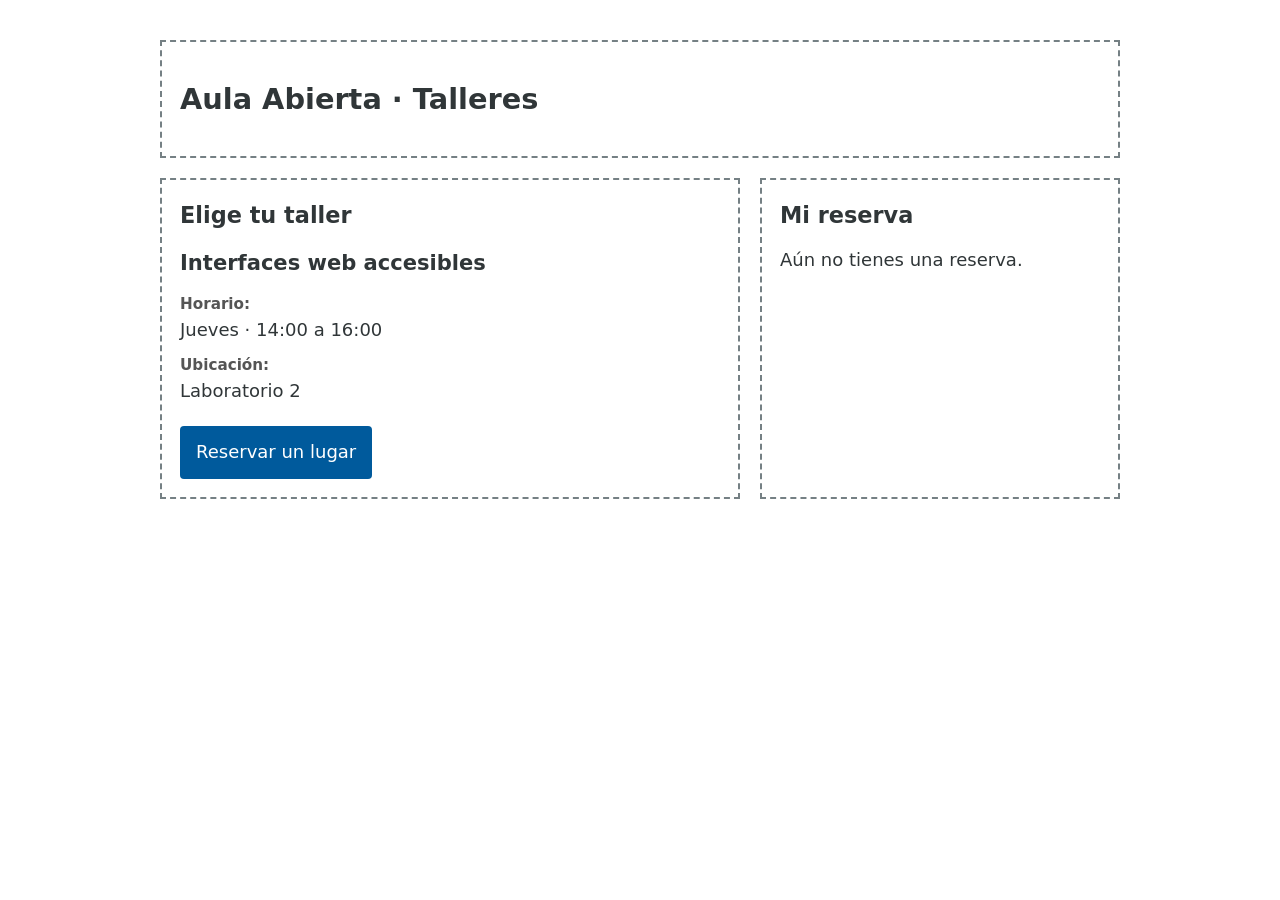
<file: src/index.html>
<!doctype html>
<html lang="es">
<head>
    <meta charset="utf-8">
    <meta name="viewport" content="width=device-width, initial-scale=1">
    <title>Aula Abierta · Talleres</title>
    <!-- Conexión con la hoja de estilos CSS (Fase siguiente) -->
    <link rel="stylesheet" href="estilos.css">
</head>
<body>

    <header>
        <h1>Aula Abierta · Talleres</h1>
    </header>

    <main>
        <section>
            <h2>Elige tu taller</h2>
            <article>
                <h3>Interfaces web accesibles</h3>
                
                <!-- Uso de <dl> para representar los datos y sus valores -->
                <dl>
                    <dt>Horario:</dt>
                    <dd>Jueves · 14:00 a 16:00</dd>
                    <dt>Ubicación:</dt>
                    <dd>Laboratorio 2</dd>
                </dl>

                <!-- Botón nativo interactivo y navegable mediante Tab -->
                <button id="btn-reservar" type="button">Reservar un lugar</button>
            </article>
        </section>

        <aside>
            <h2>Mi reserva</h2>
            <!-- Región de estado para anunciar cambios dinámicamente -->
            <p id="estado-reserva" role="status">Aún no tienes una reserva.</p>
        </aside>
    </main>

    <!-- Conexión con el script de JavaScript (Fase de interacción) -->
    <script src="reserva.js"></script>
</body>
</html>
</file>
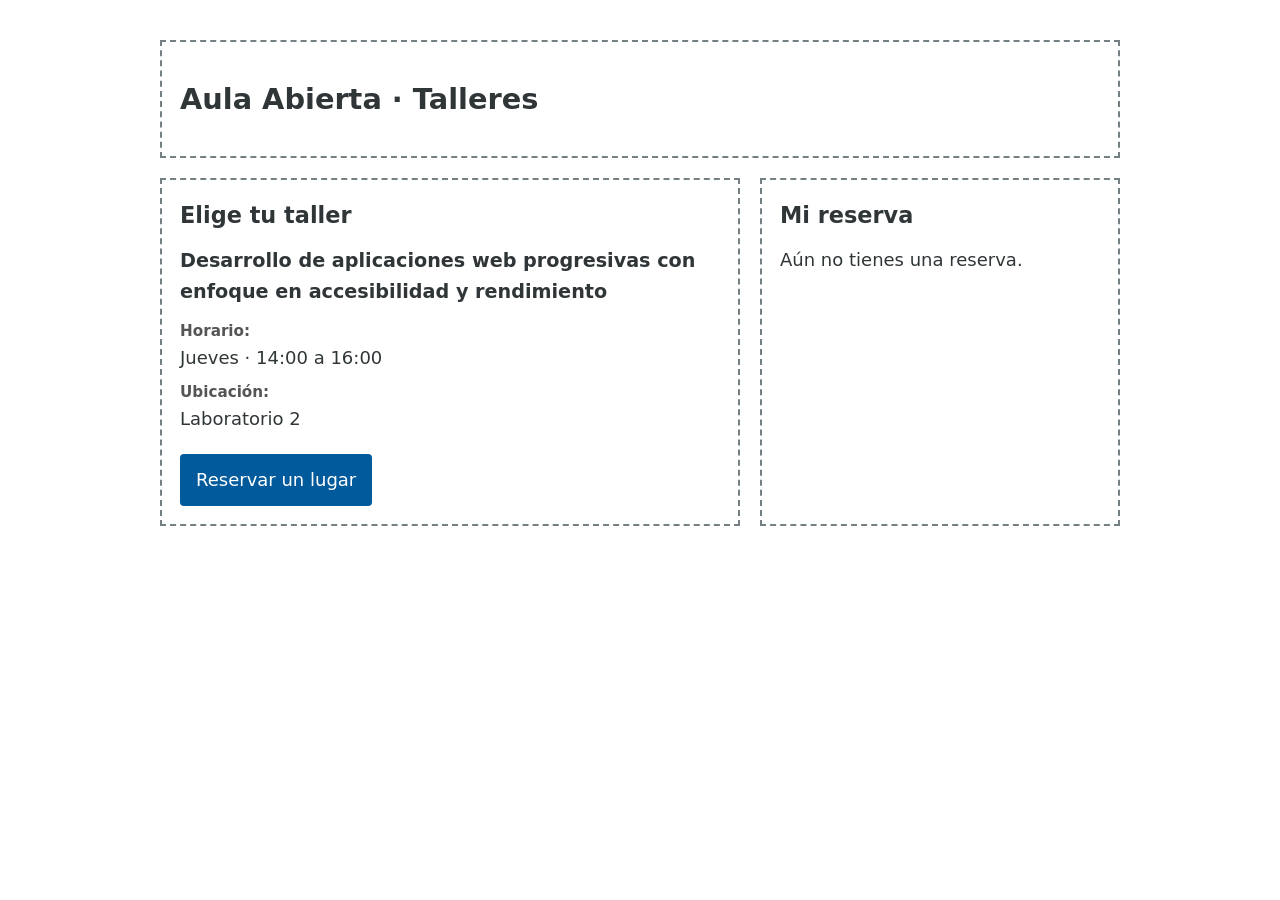
<file: Fase1/src/index.html>
<!doctype html>
<html lang="es">

<head>
    <meta charset="utf-8">
    <meta name="viewport" content="width=device-width, initial-scale=1">
    <title>Aula Abierta · Talleres</title>
    <!-- Conexión con la hoja de estilos CSS (Fase siguiente) -->
    <link rel="stylesheet" href="estilos.css">
</head>

<body>

    <header>
        <h1>Aula Abierta · Talleres</h1>
    </header>

    <main>
        <section>
            <h2>Elige tu taller</h2>
            <article>
                <h3>Desarrollo de aplicaciones web progresivas con enfoque en accesibilidad y rendimiento</h3>

                <dl>
                    <dt>Horario:</dt>
                    <dd>Jueves · 14:00 a 16:00</dd>
                    <dt>Ubicación:</dt>
                    <dd>Laboratorio 2</dd>
                </dl>

                <div id="contenedor-acciones">
                    <button id="btn-reservar" type="button">Reservar un lugar</button>
                </div>
            </article>
        </section>

        <aside>
            <h2>Mi reserva</h2>
            <!-- Región de estado para anunciar cambios dinámicamente -->
            <p id="estado-reserva" role="status">Aún no tienes una reserva.</p>
        </aside>
    </main>

    <!-- Conexión con el script de JavaScript (Fase de interacción) -->
    <script src="reserva.js"></script>
</body>

</html>
</file>
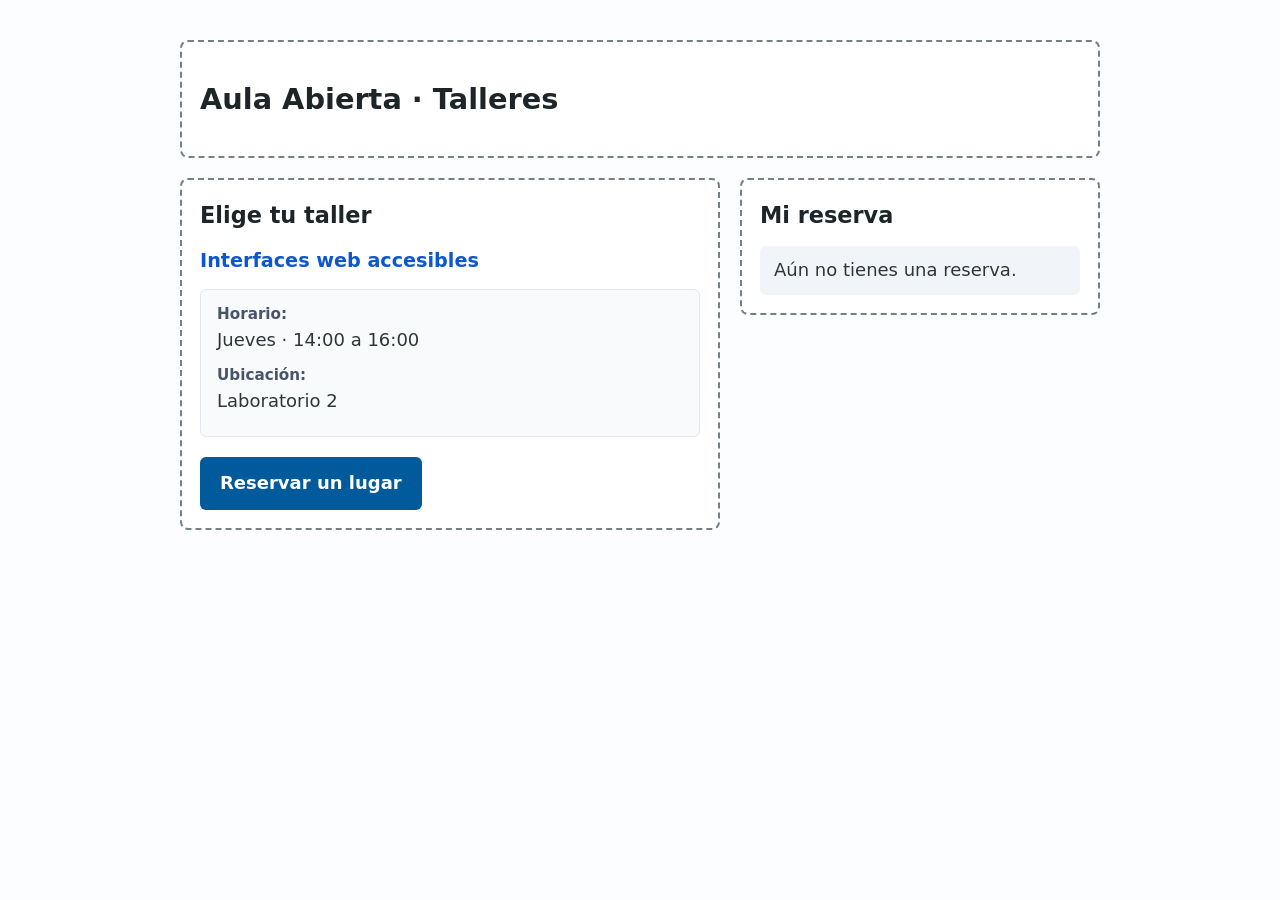
<file: Fase2/src/index.html>
<!doctype html>
<html lang="es">
<head>
    <meta charset="utf-8">
    <meta name="viewport" content="width=device-width, initial-scale=1">
    <title>Aula Abierta · Talleres</title>
    <!-- Conexión con la hoja de estilos CSS Mobile-First -->
    <link rel="stylesheet" href="estilos.css">
</head>
<body>

    <!-- Encabezado general semántico -->
    <header>
        <h1>Aula Abierta · Talleres</h1>
    </header>

    <!-- Región principal de la tarea de reserva -->
    <main>
        <!-- Sección de talleres disponibles -->
        <section aria-labelledby="seccion-talleres">
            <h2 id="seccion-talleres">Elige tu taller</h2>
            
            <!-- Componente 1: Tarjeta del taller estructurada semánticamente -->
            <article aria-labelledby="titulo-taller">
                <h3 id="titulo-taller">Interfaces web accesibles</h3>
                
                <!-- Lista de definición semántica (<dl>) para pares dato-valor -->
                <dl>
                    <dt>Horario:</dt>
                    <dd>Jueves · 14:00 a 16:00</dd>
                    <dt>Ubicación:</dt>
                    <dd>Laboratorio 2</dd>
                </dl>

                <!-- Contenedor dinámico de botones nativos navegables por teclado -->
                <div id="contenedor-acciones">
                    <button id="btn-reservar" type="button">Reservar un lugar</button>
                </div>
            </article>
        </section>

        <!-- Componente 2: Panel complementario de resumen y estado -->
        <aside aria-labelledby="titulo-resumen">
            <h2 id="titulo-resumen">Mi reserva</h2>
            <!-- Región live para comunicar dinámicamente el cambio de estado a lectores de pantalla -->
            <p id="estado-reserva" role="status" aria-live="polite">Aún no tienes una reserva.</p>
        </aside>
    </main>

    <!-- Controlador de estados de interacción y gestión de foco accesible -->
    <script src="reserva.js"></script>
</body>
</html>
</file>
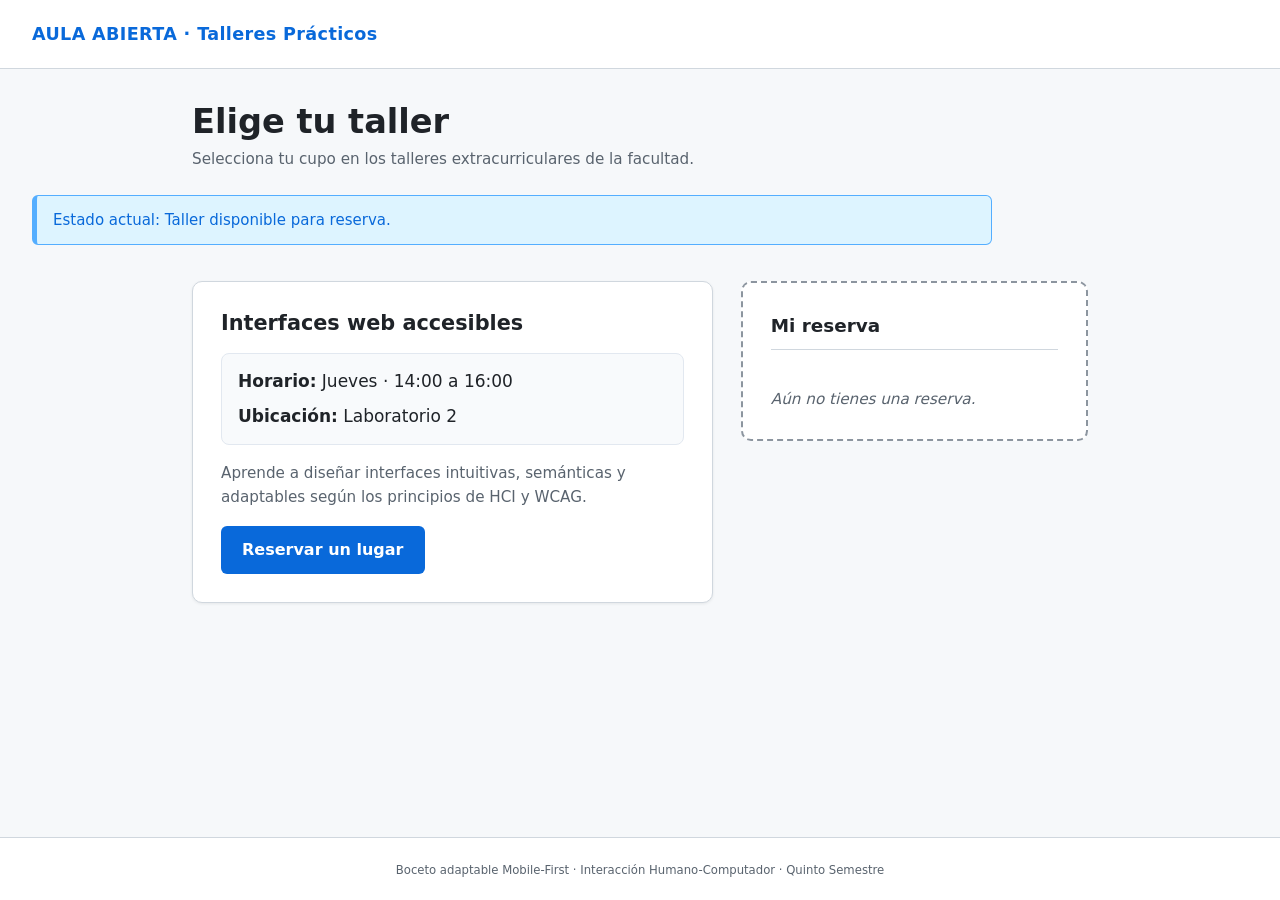
<file: src/indexAdaptable.html>
<!DOCTYPE html>
<html lang="es">
<head>
  <meta charset="utf-8">
  <meta name="viewport" content="width=device-width, initial-scale=1.0">
  <title>Aula Abierta · Talleres</title>
  <link rel="stylesheet" href="estilosAdaptable.css">
</head>
<body>
  <!-- Encabezado del sitio -->
  <header>AULA ABIERTA · Talleres Prácticos</header>

  <div class="titular-bloque">
    <h1>Elige tu taller</h1>
    <p class="subtitulo">Selecciona tu cupo en los talleres extracurriculares de la facultad.</p>
  </div>

  <!-- Región semántica accesible para el cambio de estado -->
  <p role="status">Estado actual: Taller disponible para reserva.</p>

  <!-- Contenedor adaptable (1 columna en móvil, 2 columnas desde 48rem / 768px) -->
  <main>
    <!-- Componente 1: Tarjeta con información del taller y acción -->
    <article>
      <h2>Interfaces web accesibles</h2>
      
      <div class="datos-taller">
        <p><strong>Horario:</strong> Jueves · 14:00 a 16:00</p>
        <p><strong>Ubicación:</strong> Laboratorio 2</p>
      </div>

      <p class="subtitulo">Aprende a diseñar interfaces intuitivas, semánticas y adaptables según los principios de HCI y WCAG.</p>

      <button type="button">Reservar un lugar</button>
    </article>

    <!-- Componente 2: Panel de resumen del estado de la reserva -->
    <aside>
      <h2>Mi reserva</h2>
      <p>Aún no tienes una reserva.</p>
    </aside>
  </main>

  <!-- Pie de página -->
  <footer>
    <small>Boceto adaptable Mobile-First · Interacción Humano-Computador · Quinto Semestre</small>
  </footer>
</body>
</html>
</file>
<file: src/estilos.css>
/* ======================================================
   APE 5 - Fase 1: CSS Mobile-First y Adaptable
   ====================================================== */

/* Reset básico y caja de tamaño */
* {
    box-sizing: border-box;
    margin: 0;
    padding: 0;
}

/* 1. Estilos Base (Mobile-First: Pantallas móviles 360px+) */
body {
    width: 100%;
    max-width: 960px;
    margin: 0 auto;
    padding: 16px;
    font-family: system-ui, -apple-system, sans-serif;
    font-size: 1.125rem; /* 18px */
    line-height: 1.6;
    color: #303638;
}

header,
section,
aside {
    padding: 18px;
    border: 2px dashed #758084;
    margin-bottom: 20px;
}

h1 {
    margin: 16px 0;
    font-size: 1.8rem;
}

h2 {
    margin-bottom: 12px;
    font-size: 1.4rem;
}

/* En móviles, la distribución se apila en 1 columna fluida */
main {
    display: grid;
    grid-template-columns: 1fr;
    gap: 20px;
}

/* Datos del taller en lista de definición */
dl {
    margin: 12px 0 20px 0;
}

dt {
    font-weight: bold;
    font-size: 0.95rem;
    color: #555;
}

dd {
    margin-bottom: 8px;
}

/* Botones adaptados para interacción táctil en móvil */
button {
    font: inherit;
    width: 100%;
    padding: 12px 16px;
    cursor: pointer;
    background-color: #005a9c;
    color: #ffffff;
    border: none;
    border-radius: 4px;
    transition: background-color 0.2s ease, opacity 0.2s ease;
}

button:hover:not(:disabled) {
    background-color: #003e6b;
}

button:focus-visible {
    outline: 3px solid #ffbf47;
    outline-offset: 2px;
}

button:disabled {
    cursor: not-allowed;
    opacity: 0.6;
    background-color: #758084;
}

button.btn-cancelar {
    background-color: #d9381e;
}

button.btn-cancelar:hover:not(:disabled) {
    background-color: #a82713;
}

/* 2. Media Query (Punto de corte en 48rem / 768px para escritorio) */
@media (min-width: 48rem) {
    body {
        margin: 40px auto;
        padding: 0;
    }

    main {
        grid-template-columns: 1fr 360px; /* Dos columnas flexibles */
    }

    button {
        width: auto; /* El botón recupera su ancho natural */
    }
}
</file>
<file: Fase1/src/estilos.css>
/* ======================================================
   APE 5 - Fase 1: CSS Mobile-First y Adaptable
   ====================================================== */

/* Reset básico y caja de tamaño */
* {
    box-sizing: border-box;
    margin: 0;
    padding: 0;
}

/* 1. Estilos Base (Mobile-First: Pantallas móviles 360px+) */
body {
    width: 100%;
    max-width: 960px;
    margin: 0 auto;
    padding: 16px;
    font-family: system-ui, -apple-system, sans-serif;
    font-size: 1.125rem; /* 18px */
    line-height: 1.6;
    color: #303638;
}

header,
section,
aside {
    padding: 18px;
    border: 2px dashed #758084;
    margin-bottom: 20px;
}

h1 {
    margin: 16px 0;
    font-size: 1.8rem;
}

h2 {
    margin-bottom: 12px;
    font-size: 1.4rem;
}
/* Títulos de artículos que pueden ser muy largos */
article h3 {
    font-size: 1.2rem;
    margin-bottom: 12px;
    word-wrap: break-word;
    overflow-wrap: break-word;
    hyphens: auto;
}

/* Asegurar que el contenedor de acciones no cause desborde */
#contenedor-acciones {
    margin-top: 16px;
}

/* Asegurar que las imágenes (si las hay) no desborden */
img {
    max-width: 100%;
    height: auto;
}

/* En móviles, la distribución se apila en 1 columna fluida */
main {
    display: grid;
    grid-template-columns: 1fr;
    gap: 20px;
}

/* Datos del taller en lista de definición */
dl {
    margin: 12px 0 20px 0;
}

dt {
    font-weight: bold;
    font-size: 0.95rem;
    color: #555;
}

dd {
    margin-bottom: 8px;
}

/* Botones adaptados para interacción táctil en móvil */
button {
    font: inherit;
    width: 100%;
    padding: 12px 16px;
    cursor: pointer;
    background-color: #005a9c;
    color: #ffffff;
    border: none;
    border-radius: 4px;
    transition: background-color 0.2s ease, opacity 0.2s ease;
}

button:hover:not(:disabled) {
    background-color: #003e6b;
}

button:focus-visible {
    outline: 3px solid #ffbf47;
    outline-offset: 2px;
}

button:disabled {
    cursor: not-allowed;
    opacity: 0.6;
    background-color: #758084;
}

button.btn-cancelar {
    background-color: #d9381e;
}

button.btn-cancelar:hover:not(:disabled) {
    background-color: #a82713;
}

/* 2. Media Query (Punto de corte en 48rem / 768px para escritorio) */
@media (min-width: 48rem) {
    body {
        margin: 40px auto;
        padding: 0;
    }

    main {
        grid-template-columns: 1fr 360px; /* Dos columnas flexibles */
    }

    button {
        width: auto; /* El botón recupera su ancho natural */
    }
}
</file>
<file: Fase2/src/estilos.css>
/* ======================================================
   APE 5 - Fase 2: CSS Mobile-First y Adaptable
   Validación de orden semántico y foco accesible
   ====================================================== */

/* Reset básico y modelo de caja */
* {
    box-sizing: border-box;
    margin: 0;
    padding: 0;
}

/* 1. Estilos Base (Mobile-First: Pantallas móviles 360px+) */
body {
    width: 100%;
    max-width: 960px;
    margin: 0 auto;
    padding: 16px;
    font-family: system-ui, -apple-system, BlinkMacSystemFont, "Segoe UI", Roboto, sans-serif;
    font-size: 1.125rem; /* 18px base legible */
    line-height: 1.6;
    color: #303638;
    background-color: #fcfdfe;
}

header,
section,
aside {
    padding: 18px;
    border: 2px dashed #758084;
    border-radius: 8px;
    margin-bottom: 20px;
    background-color: #ffffff;
}

h1 {
    margin: 16px 0;
    font-size: 1.8rem;
    color: #1e2528;
}

h2 {
    margin-bottom: 12px;
    font-size: 1.4rem;
    color: #1e2528;
}

h3 {
    margin-bottom: 8px;
    font-size: 1.2rem;
    color: #0b57d0;
}

/* En móviles, la distribución se apila en 1 columna fluida */
main {
    display: grid;
    grid-template-columns: 1fr;
    gap: 20px;
}

/* Datos del taller en lista de definición (<dl>) */
dl {
    margin: 12px 0 20px 0;
    background-color: #f8fafc;
    border: 1px solid #e2e8f0;
    border-radius: 6px;
    padding: 12px 16px;
}

dt {
    font-weight: bold;
    font-size: 0.95rem;
    color: #475569;
}

dd {
    margin-bottom: 8px;
    font-weight: 500;
}

/* Región accesible role="status" */
#estado-reserva {
    padding: 10px 14px;
    background-color: #f1f5f9;
    border-radius: 6px;
    font-weight: 500;
    margin-top: 8px;
    transition: all 0.2s ease;
}

/* Contenedor de acciones */
#contenedor-acciones {
    display: flex;
    flex-direction: column;
    gap: 10px;
    margin-top: 12px;
}

/* Botones adaptados para interacción táctil y teclado */
button {
    font: inherit;
    width: 100%;
    min-height: 48px; /* Tamaño táctil accesible para móvil */
    padding: 12px 20px;
    cursor: pointer;
    background-color: #005a9c;
    color: #ffffff;
    border: none;
    border-radius: 6px;
    font-weight: 600;
    transition: background-color 0.2s ease, opacity 0.2s ease, transform 0.1s ease;
}

button:hover:not(:disabled) {
    background-color: #003e6b;
}

button:active:not(:disabled) {
    transform: scale(0.99);
}

/* Indicador de foco visible de alto contraste (cumple WCAG 2.1) */
button:focus-visible {
    outline: 3px solid #005a9c;
    outline-offset: 3px;
    box-shadow: 0 0 0 4px rgba(0, 90, 156, 0.35);
}

button:disabled {
    cursor: not-allowed;
    opacity: 0.6;
    background-color: #758084;
}

button.btn-cancelar {
    background-color: #d9381e;
}

button.btn-cancelar:hover:not(:disabled) {
    background-color: #a82713;
}

button.btn-cancelar:focus-visible {
    outline-color: #d9381e;
    box-shadow: 0 0 0 4px rgba(217, 56, 30, 0.35);
}

/* 2. Media Query (Punto de corte en 48rem / 768px para escritorio) */
@media (min-width: 48rem) {
    body {
        margin: 40px auto;
        padding: 0 20px;
    }

    /* Distribución en 2 columnas: el orden HTML se conserva estrictamente */
    main {
        grid-template-columns: 1fr 360px;
        align-items: start;
    }

    #contenedor-acciones {
        flex-direction: row;
    }

    button {
        width: auto;
        min-width: 180px;
    }
}
</file>
<file: src/estilosAdaptable.css>
/* ==========================================================================
   src/estilos.css
   Tarea Wilson (@W1LSONN) · Rama: feature/ape5-mobile-first
   Revisor: @A1EXF6A
   Asignatura: Interacción Humano-Computador (HCI) - APE 5 Fase 1
   Metodología: CSS Mobile-First (Punto de corte: 48rem / 768 px)
   ========================================================================== */

/* --------------------------------------------------------------------------
   1. VARIABLES DE DISEÑO Y TEMAS
   -------------------------------------------------------------------------- */
:root {
  /* Paleta cromática accesible (cumple contraste WCAG 2.1 AA) */
  --color-fondo: #f6f8fa;
  --color-superficie: #ffffff;
  --color-texto-principal: #1f2328;
  --color-texto-secundario: #59636e;
  --color-borde: #d0d7de;
  --color-borde-resumen: #8c959f;

  /* Colores de marca y acciones */
  --color-primario: #0969da;
  --color-primario-hover: #0856b3;
  --color-primario-activo: #07448e;

  /* Estados de feedback */
  --color-estado-fondo: #ddf4ff;
  --color-estado-texto: #0969da;
  --color-estado-borde: #54aeff;

  --color-deshabilitado-fondo: #eaeef2;
  --color-deshabilitado-texto: #8c959f;

  /* Accesibilidad: Foco de alto contraste */
  --color-foco-anillo: #0969da;
  --color-foco-sombra: rgba(9, 105, 218, 0.35);

  /* Espaciados y radios */
  --radio-contenedor: 10px;
  --radio-boton: 6px;
  --transicion-suave: 0.2s cubic-bezier(0.3, 0, 0.5, 1);
}

/* --------------------------------------------------------------------------
   2. RESET Y MODELO DE CAJA FLUIDO (Evita desborde a 360 px)
   -------------------------------------------------------------------------- */
*,
*::before,
*::after {
  box-sizing: border-box;
  margin: 0;
  padding: 0;
}

html {
  font-size: 100%; /* 1rem = 16px por defecto */
  -webkit-text-size-adjust: 100%;
}

body {
  font-family: system-ui, -apple-system, BlinkMacSystemFont, "Segoe UI", Roboto, Helvetica, Arial, sans-serif;
  font-size: 1.0625rem; /* ~17px lectura cómoda */
  line-height: 1.6;
  color: var(--color-texto-principal);
  background-color: var(--color-fondo);
  min-height: 100vh;
  display: flex;
  flex-direction: column;

  /* Eliminar estrictamente cualquier barra de desplazamiento horizontal */
  width: 100%;
  max-width: 100%;
  overflow-x: hidden;
}

/* --------------------------------------------------------------------------
   3. ENCABEZADO DEL SITIO (Header)
   -------------------------------------------------------------------------- */
header,
.sitio-header {
  background-color: var(--color-superficie);
  border-bottom: 1px solid var(--color-borde);
  padding: 1rem 1.25rem;
  font-weight: 700;
  font-size: 1.1rem;
  color: var(--color-primario);
  letter-spacing: 0.02em;
}

/* --------------------------------------------------------------------------
   4. TITULAR PRINCIPAL DE PANTALLA
   -------------------------------------------------------------------------- */
.titular-bloque {
  padding: 1.25rem 1rem 0.5rem 1rem;
  max-width: 60rem;
  margin: 0 auto;
  width: 100%;
}

h1 {
  font-size: 1.6rem;
  font-weight: 700;
  line-height: 1.25;
  color: var(--color-texto-principal);
  margin-bottom: 0.25rem;
}

.subtitulo {
  color: var(--color-texto-secundario);
  font-size: 0.95rem;
}

/* --------------------------------------------------------------------------
   5. REGIÓN DE ESTADO ACCESIBLE (<p role="status">)
   -------------------------------------------------------------------------- */
[role="status"],
.estado-notificacion {
  background-color: var(--color-estado-fondo);
  color: var(--color-estado-texto);
  border: 1px solid var(--color-estado-borde);
  border-left-width: 5px;
  padding: 0.75rem 1rem;
  border-radius: 6px;
  font-size: 0.9375rem;
  font-weight: 500;
  margin: 0.75rem 1rem;
  max-width: 60rem;
}

/* --------------------------------------------------------------------------
   6. DISTRIBUCIÓN BASE MOBILE-FIRST: 1 SOLA COLUMNA (< 48rem / 768px)
   -------------------------------------------------------------------------- */
main {
  display: grid;
  grid-template-columns: 1fr; /* Una sola columna fluida por defecto */
  gap: 1.25rem;
  width: 100%;
  max-width: 60rem;
  margin: 0 auto;
  padding: 0.75rem 1rem 2rem 1rem;
  flex: 1;
}

/* --------------------------------------------------------------------------
   7. COMPONENTES: TARJETA DEL TALLER Y PANEL DE RESUMEN
   -------------------------------------------------------------------------- */
/* Tarjeta principal (Article) */
article,
.tarjeta-taller {
  background-color: var(--color-superficie);
  border: 1px solid var(--color-borde);
  border-radius: var(--radio-contenedor);
  padding: 1.25rem;
  box-shadow: 0 1px 3px rgba(31, 35, 40, 0.08);
  display: flex;
  flex-direction: column;
  gap: 1rem;
}

article h2,
.tarjeta-taller h2 {
  font-size: 1.3rem;
  font-weight: 600;
  color: var(--color-texto-principal);
  line-height: 1.3;
}

/* Lista de datos decisivos (Horario y Laboratorio) */
.datos-taller,
dl {
  display: grid;
  gap: 0.5rem;
  background-color: #f8fafc;
  border: 1px solid #e2e8f0;
  border-radius: 8px;
  padding: 0.85rem 1rem;
}

.datos-taller p,
.datos-taller dd,
dl dd {
  font-weight: 500;
  color: var(--color-texto-principal);
}

.datos-taller dt,
dl dt {
  font-size: 0.8rem;
  text-transform: uppercase;
  color: var(--color-texto-secundario);
  font-weight: 700;
  letter-spacing: 0.04em;
}

/* Panel de resumen y estado (Aside) */
aside,
.panel-resumen {
  background-color: var(--color-superficie);
  border: 2px dashed var(--color-borde-resumen);
  border-radius: var(--radio-contenedor);
  padding: 1.25rem;
  display: flex;
  flex-direction: column;
  justify-content: space-between;
  gap: 1rem;
  min-height: 160px;
}

aside h2,
.panel-resumen h2 {
  font-size: 1.15rem;
  font-weight: 600;
  color: var(--color-texto-principal);
  border-bottom: 1px solid var(--color-borde);
  padding-bottom: 0.5rem;
}

aside p,
.resumen-estado {
  color: var(--color-texto-secundario);
  font-style: italic;
  font-size: 0.95rem;
}

/* --------------------------------------------------------------------------
   8. BOTONES NATIVOS Y ESTILOS DE FOCO VISIBLE ACCESIBLE
   -------------------------------------------------------------------------- */
button,
.btn {
  display: inline-flex;
  align-items: center;
  justify-content: center;
  width: 100%;
  min-height: 48px; /* Tamaño táctil accesible para móviles (mínimo 48px) */
  padding: 0.75rem 1.25rem;
  font-family: inherit;
  font-size: 1rem;
  font-weight: 600;
  border-radius: var(--radio-boton);
  border: 1px solid transparent;
  cursor: pointer;
  background-color: var(--color-primario);
  color: #ffffff;
  transition: all var(--transicion-suave);
}

/* Efectos hover y active */
button:hover:not(:disabled),
.btn:hover:not(:disabled) {
  background-color: var(--color-primario-hover);
}

button:active:not(:disabled),
.btn:active:not(:disabled) {
  background-color: var(--color-primario-activo);
  transform: scale(0.99);
}

/* Estado deshabilitado (:disabled) */
button:disabled,
.btn:disabled {
  background-color: var(--color-deshabilitado-fondo);
  color: var(--color-deshabilitado-texto);
  border-color: var(--color-borde);
  cursor: not-allowed;
  box-shadow: none;
}

/* Indicador de foco visible de alta visibilidad para navegación por teclado (:focus-visible) */
button:focus-visible,
.btn:focus-visible {
  outline: 3px solid var(--color-foco-anillo);
  outline-offset: 3px;
  box-shadow: 0 0 0 4px var(--color-foco-sombra);
}

/* --------------------------------------------------------------------------
   9. PIE DE PÁGINA (Footer) Y TEXTO PEQUEÑO
   -------------------------------------------------------------------------- */
footer,
.sitio-footer {
  margin-top: auto;
  padding: 1.25rem 1rem;
  text-align: center;
  border-top: 1px solid var(--color-borde);
  background-color: var(--color-superficie);
  color: var(--color-texto-secundario);
  font-size: 0.875rem;
}

small {
  color: var(--color-texto-secundario);
}

/* ==========================================================================
   10. MEDIA QUERY: PUNTO DE CORTE EN 48rem (768 px) - ESCRITORIO
   ========================================================================== */
@media (min-width: 48rem) {
  /* En pantallas de 768 px en adelante (48rem * 16px = 768px):
     Se activa la distribución en 2 columnas, conservando el orden de lectura */
  header,
  .sitio-header {
    padding: 1.25rem 2rem;
  }

  .titular-bloque {
    padding: 2rem 2rem 0.5rem 2rem;
  }

  h1 {
    font-size: 2.1rem;
  }

  [role="status"],
  .estado-notificacion {
    margin: 1rem 2rem;
  }

  /* Grid en 2 columnas: Tarjeta a la izquierda (1.5fr), Resumen a la derecha (1fr) */
  main {
    grid-template-columns: minmax(0, 1.5fr) minmax(0, 1fr);
    align-items: start;
    gap: 1.75rem;
    padding: 1.25rem 2rem 3rem 2rem;
  }

  article,
  .tarjeta-taller {
    padding: 1.75rem;
  }

  aside,
  .panel-resumen {
    padding: 1.75rem;
  }

  /* El botón no necesita ocupar el 100% en pantallas anchas */
  button,
  .btn {
    width: auto;
    min-width: 190px;
    align-self: flex-start;
  }
}
</file>
